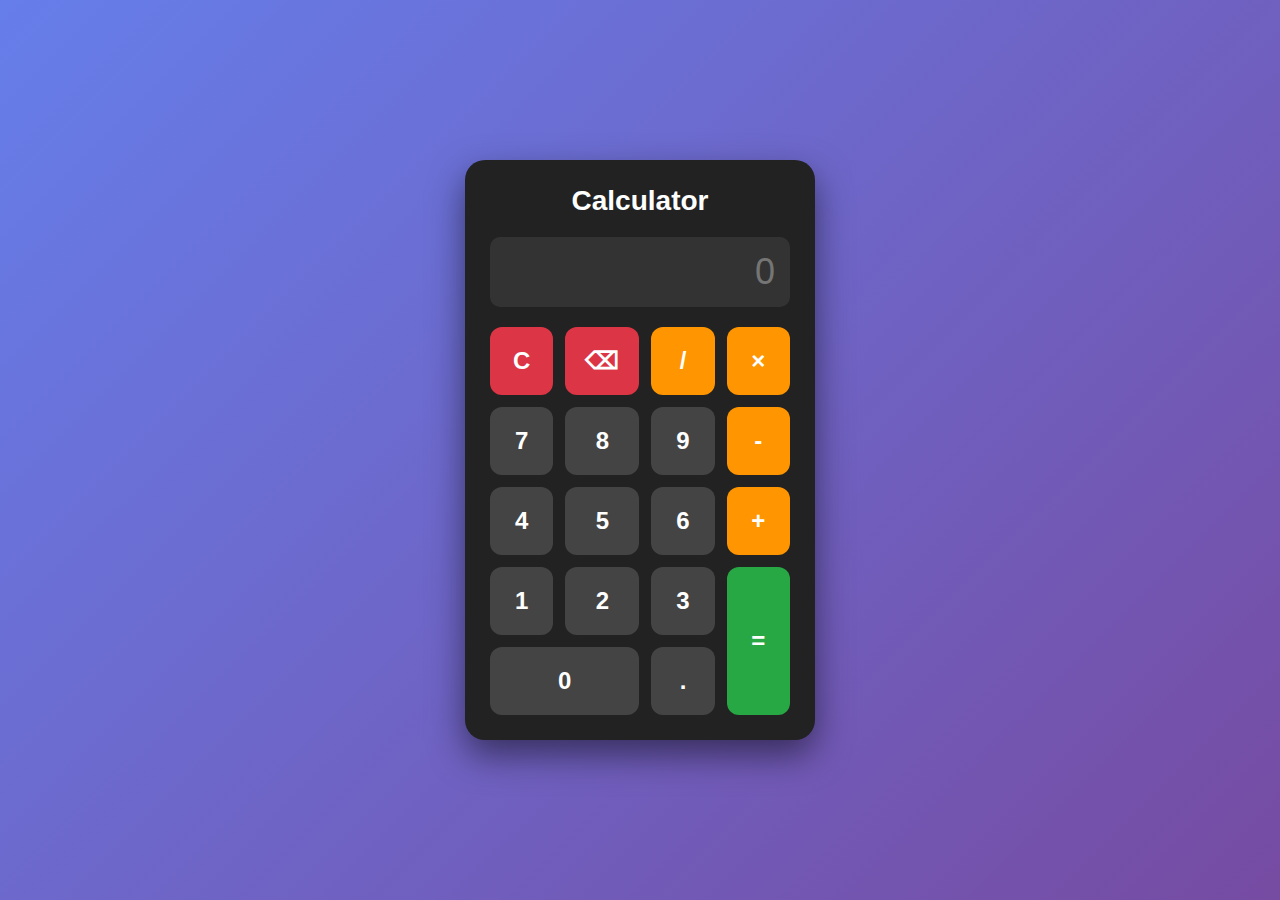
<file: index.html>
<!DOCTYPE html>
<html lang="en">
<head>
    <meta charset="UTF-8">
    <meta name="viewport" content="width=device-width, initial-scale=1.0">
    <title>Simple Calculator App</title>
    <link rel="stylesheet" href="style.css">
</head>
<body>
    <div class="calculator">
        <h1>Calculator</h1>
        <div class="display">
            <input type="text" id="result" readonly placeholder="0">
        </div>
        <div class="buttons">
            <button class="btn clear" onclick="clearDisplay()">C</button>
            <button class="btn clear" onclick="deleteLast()">⌫</button>
            <button class="btn operator" onclick="appendToDisplay('/')">/</button>
            <button class="btn operator" onclick="appendToDisplay('*')">×</button>

            <button class="btn number" onclick="appendToDisplay('7')">7</button>
            <button class="btn number" onclick="appendToDisplay('8')">8</button>
            <button class="btn number" onclick="appendToDisplay('9')">9</button>
            <button class="btn operator" onclick="appendToDisplay('-')">-</button>

            <button class="btn number" onclick="appendToDisplay('4')">4</button>
            <button class="btn number" onclick="appendToDisplay('5')">5</button>
            <button class="btn number" onclick="appendToDisplay('6')">6</button>
            <button class="btn operator" onclick="appendToDisplay('+')">+</button>

            <button class="btn number" onclick="appendToDisplay('1')">1</button>
            <button class="btn number" onclick="appendToDisplay('2')">2</button>
            <button class="btn number" onclick="appendToDisplay('3')">3</button>
            <button class="btn equal" onclick="calculate()" rowspan="2">=</button>

            <button class="btn number zero" onclick="appendToDisplay('0')">0</button>
            <button class="btn number" onclick="appendToDisplay('.')">.</button>
        </div>
    </div>

    <script src="script.js"></script>
</body>
</html>
</file>
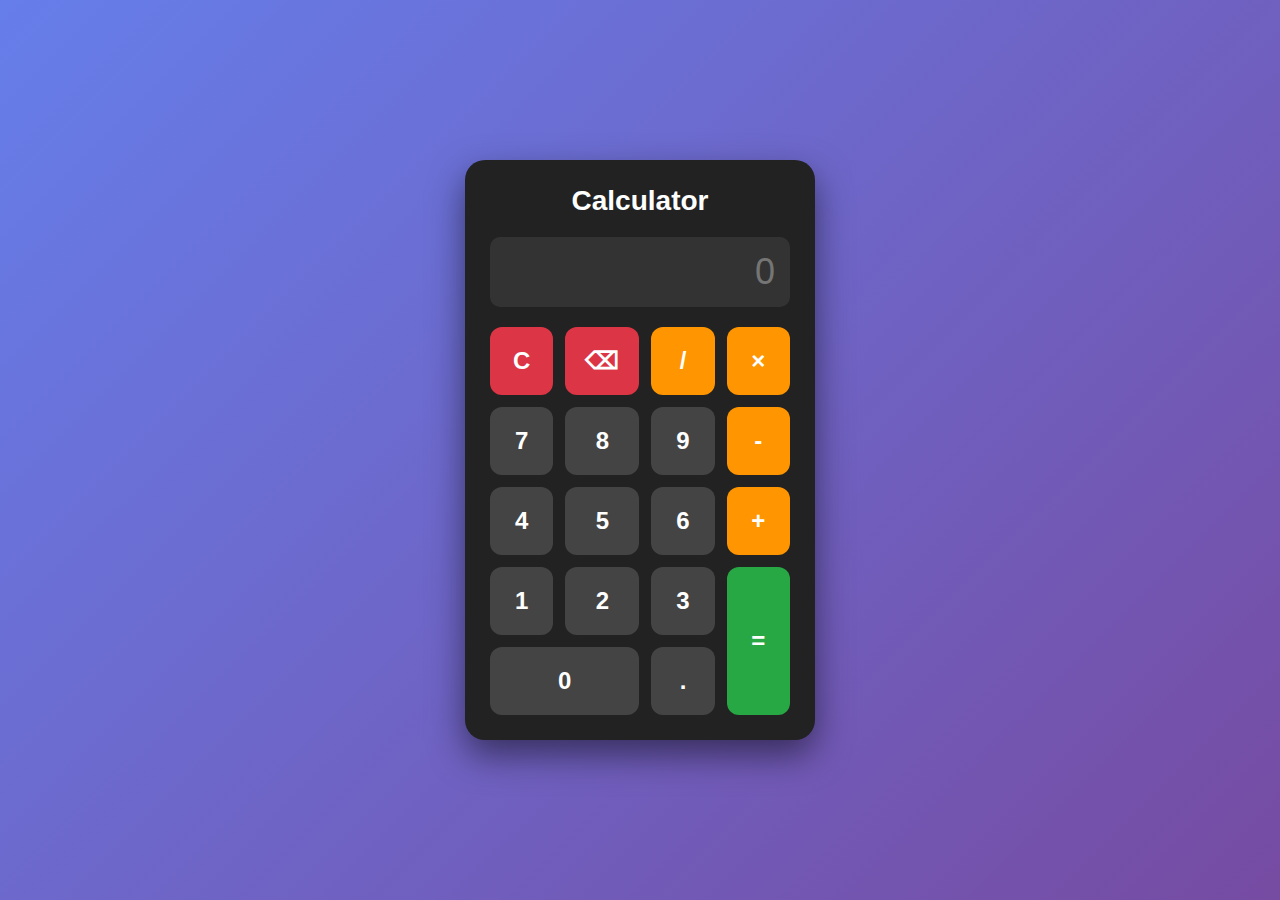
<file: calculator.html>
<!DOCTYPE html>
<html lang="en">
<head>
    <meta charset="UTF-8">
    <meta name="viewport" content="width=device-width, initial-scale=1.0">
    <title>Calculator App - Assignment 4</title>
    <style>
        * { margin: 0; padding: 0; box-sizing: border-box; font-family: 'Segoe UI', sans-serif; }
        body { display: flex; justify-content: center; align-items: center; min-height: 100vh; 
               background: linear-gradient(135deg, #667eea, #764ba2); }
        .calculator { background: #222; padding: 25px; border-radius: 20px; 
                      box-shadow: 0 15px 35px rgba(0,0,0,0.5); width: 350px; }
        h1 { text-align: center; color: #fff; margin-bottom: 20px; font-size: 28px; }
        .display input { width: 100%; height: 70px; font-size: 36px; text-align: right; 
                         padding: 0 15px; background: #333; color: #fff; border: none; 
                         border-radius: 10px; margin-bottom: 20px; }
        .buttons { display: grid; grid-template-columns: repeat(4, 1fr); gap: 12px; }
        button { padding: 20px; font-size: 24px; font-weight: bold; border: none; 
                 border-radius: 12px; cursor: pointer; transition: 0.2s; }
        button:hover { transform: scale(1.05); }
        button:active { transform: scale(0.95); }
        .number { background: #444; color: #fff; }
        .zero { grid-column: span 2; }
        .operator { background: #ff9500; color: white; }
        .equal { background: #28a745; color: white; grid-row: span 2; }
        .clear { background: #dc3545; color: white; }
    </style>
</head>
<body>
    <div class="calculator">
        <h1>Calculator</h1>
        <div class="display"><input type="text" id="result" readonly placeholder="0"></div>
        <div class="buttons">
            <button class="clear" onclick="clearDisplay()">C</button>
            <button class="clear" onclick="deleteLast()">⌫</button>
            <button class="operator" onclick="appendToDisplay('/')">/</button>
            <button class="operator" onclick="appendToDisplay('*')">×</button>
            <button class="number" onclick="appendToDisplay('7')">7</button>
            <button class="number" onclick="appendToDisplay('8')">8</button>
            <button class="number" onclick="appendToDisplay('9')">9</button>
            <button class="operator" onclick="appendToDisplay('-')">-</button>
            <button class="number" onclick="appendToDisplay('4')">4</button>
            <button class="number" onclick="appendToDisplay('5')">5</button>
            <button class="number" onclick="appendToDisplay('6')">6</button>
            <button class="operator" onclick="appendToDisplay('+')">+</button>
            <button class="number" onclick="appendToDisplay('1')">1</button>
            <button class="number" onclick="appendToDisplay('2')">2</button>
            <button class="number" onclick="appendToDisplay('3')">3</button>
            <button class="equal" onclick="calculate()">=</button>
            <button class="number zero" onclick="appendToDisplay('0')">0</button>
            <button class="number" onclick="appendToDisplay('.')">.</button>
        </div>
    </div>

    <script>
        let display = document.getElementById('result');
        let currentInput = '0';
        let shouldResetDisplay = false;

        function appendToDisplay(value) {
            if (shouldResetDisplay) { currentInput = '0'; shouldResetDisplay = false; }
            if (currentInput === '0' && value !== '.') currentInput = value;
            else currentInput += value;
            display.value = currentInput;
        }

        function clearDisplay() { currentInput = '0'; display.value = currentInput; }

        function deleteLast() {
            currentInput = currentInput.length <= 1 ? '0' : currentInput.slice(0, -1);
            display.value = currentInput;
        }

        function calculate() {
            try {
                if (currentInput.includes('/0') && (currentInput.match(/\/0[^0-9.]/) || currentInput.endsWith('/0'))) {
                    display.value = "Error: Divide by Zero"; shouldResetDisplay = true; return;
                }
                let result = Function('"use strict"; return (' + currentInput.replace('×', '*') + ')')();
                result = Number.isInteger(result) ? result : parseFloat(result.toFixed(8));
                display.value = result;
                currentInput = result.toString();
                shouldResetDisplay = true;
            } catch { display.value = "Error"; shouldResetDisplay = true; }
        }

        document.addEventListener('keydown', e => {
            if (e.key >= 0 && e.key <= 9) appendToDisplay(e.key);
            if (e.key === '.') appendToDisplay('.');
            if (e.key === '+' || e.key === '-' || e.key === '*' || e.key === '/') appendToDisplay(e.key === '*' ? '*' : e.key);
            if (e.key === 'Enter' || e.key === '=') calculate();
            if (e.key === 'Backspace') deleteLast();
            if (e.key === 'Escape') clearDisplay();
        });
    </script>
</body>
</html>
</file>
<file: style.css>
* {
    margin: 0;
    padding: 0;
    box-sizing: border-box;
    font-family: 'Segoe UI', sans-serif;
}

body {
    display: flex;
    justify-content: center;
    align-items: center;
    min-height: 100vh;
    background: linear-gradient(135deg, #667eea, #764ba2);
}

.calculator {
    background: #222;
    padding: 25px;
    border-radius: 20px;
    box-shadow: 0 15px 35px rgba(0, 0, 0, 0.5);
    width: 350px;
}

.calculator h1 {
    text-align: center;
    color: #fff;
    margin-bottom: 20px;
    font-size: 28px;
}

.display {
    margin-bottom: 20px;
}

#result {
    width: 100%;
    height: 70px;
    font-size: 36px;
    text-align: right;
    padding: 0 15px;
    background: #333;
    color: #fff;
    border: none;
    border-radius: 10px;
    outline: none;
}

.buttons {
    display: grid;
    grid-template-columns: repeat(4, 1fr);
    gap: 12px;
}

.btn {
    padding: 20px;
    font-size: 24px;
    font-weight: bold;
    border: none;
    border-radius: 12px;
    cursor: pointer;
    transition: all 0.2s;
}

.btn:hover {
    transform: scale(1.05);
}

.btn:active {
    transform: scale(0.95);
}

.number {
    background: #444;
    color: #fff;
}

.number.zero {
    grid-column: span 2;
}

.operator {
    background: #ff9500;
    color: white;
}

.equal {
    background: #28a745;
    color: white;
    grid-row: span 2;
}

.clear {
    background: #dc3545;
    color: white;
}
</file>
